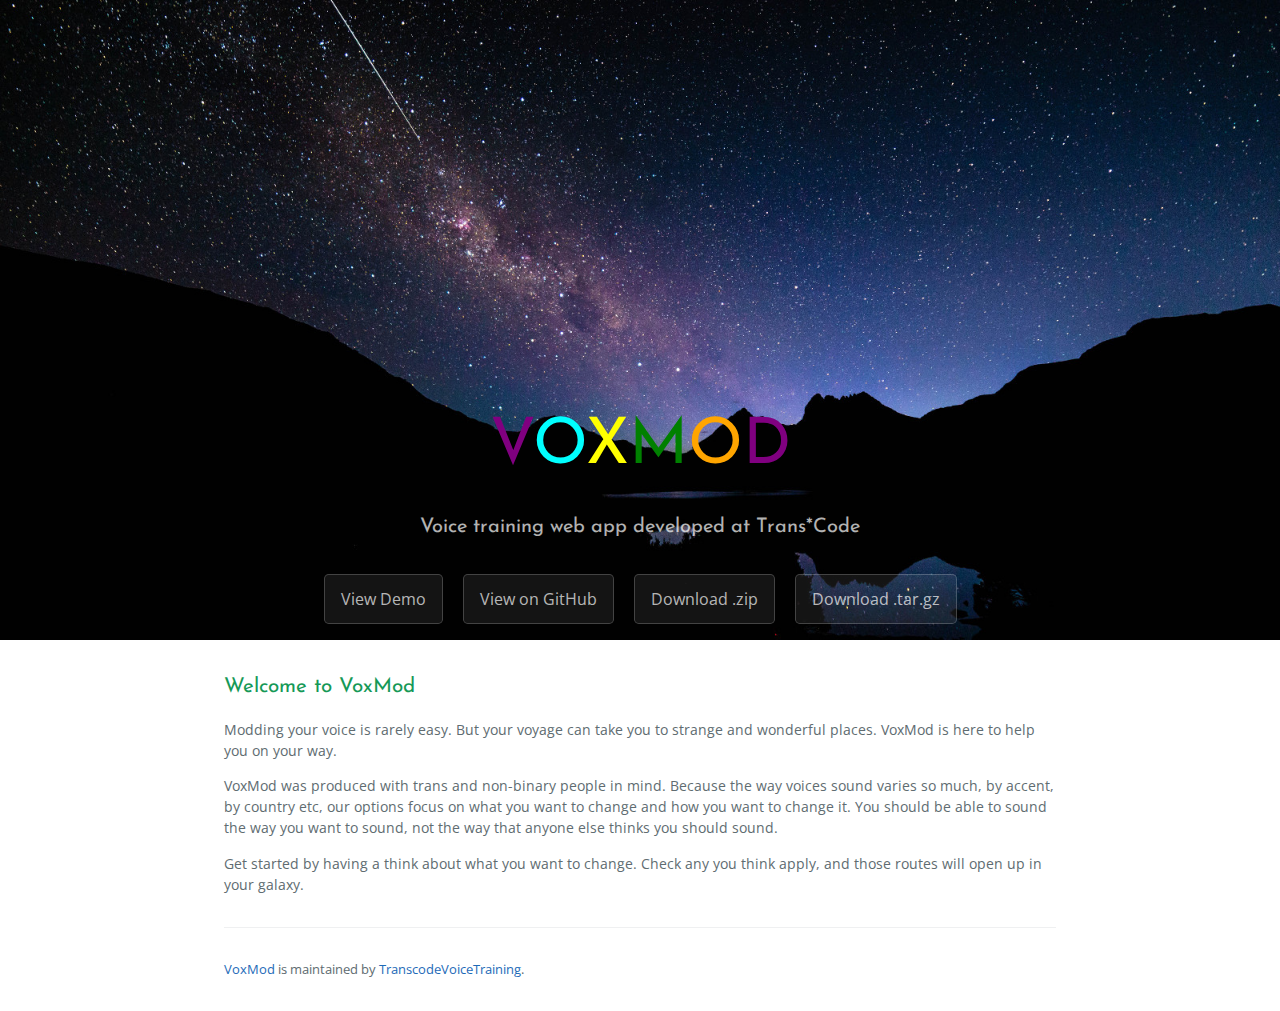
<file: index.html>
<!DOCTYPE html>
<html lang="en-us">
  <head>
    <meta charset="UTF-8">
    <title>VoxMod by Trans*codeVoiceTraining</title>
    <meta name="viewport" content="width=device-width, initial-scale=1">
    <link rel="stylesheet" type="text/css" href="stylesheets/normalize.css" media="screen">
    <link href='https://fonts.googleapis.com/css?family=Open+Sans:400,700' rel='stylesheet' type='text/css'>
    <link href='https://fonts.googleapis.com/css?family=Josefin+Sans&subset=latin,latin-ext' rel='stylesheet' type='text/css'>
    <link rel="stylesheet" type="text/css" href="stylesheets/stylesheet.css" media="screen">
    <link rel="stylesheet" type="text/css" href="stylesheets/github-light.css" media="screen">
    <style>
      h1,h2,h3 {
        color:#ffffff;
        font-family:'Josefin Sans';
        font-weight:normal;
      }
      header[role=banner] {
          background-color:#000000;
          background-image:url(img/header-bg.jpg);
          background-position:center center;
          background-repeat:no-repeat;
          background-size:contain;
          padding-bottom:50%;
          position:relative;
          text-align:center;
      }
      .header-content {
          bottom:0;
          left:0;
          position:absolute;
          right:0;
      }
      p {
          font-size:80%;
      }
      .project-name {
          font-size:400%;
      }
      .site-footer-owner {
        font-size:80%;
        font-weight:normal;
      }
    </style>
  </head>
  <body>
    <header role="banner">
      <div class="header-content">
        <h1 class="project-name"><span style="color:purple !important;">V</span><span style="color:cyan !important;">O</span><span style="color:yellow !important;">X</span><span style="color:green !important;">M</span><span style="color:orange !important;">O</span><span style="color:purple !important;">D</span></h1>
        <h2 class="project-tagline">Voice training web app developed at Trans*Code</h2>
        <a href="https://transcodevoicetraining.github.io/VoxMod/welcome.html" class="btn">View Demo</a>
        <a href="https://github.com/TranscodeVoiceTraining/VoxMod" class="btn">View on GitHub</a>
        <a href="https://github.com/TranscodeVoiceTraining/VoxMod/zipball/master" class="btn">Download .zip</a>
        <a href="https://github.com/TranscodeVoiceTraining/VoxMod/tarball/master" class="btn">Download .tar.gz</a>
      </div>
    </header>

    <section class="main-content">
      <h3>
<a id="welcome-to-github-pages" class="anchor" href="#welcome-to-github-pages" aria-hidden="true"><span aria-hidden="true" class="octicon octicon-link"></span></a>Welcome to VoxMod</h3>
<p>Modding your voice is rarely easy. But your voyage can take you to strange and wonderful places. VoxMod is here to help you on your way.</p>
<p>VoxMod was produced with trans and non-binary people in mind. Because the way voices sound varies so much, by accent, by country etc, our options focus on what you want to change and how you want to change it. You should be able to sound the way you want to sound, not the way that anyone else thinks you should sound. </p>
<p>Get started by having a think about what you want to change. Check any you think apply, and those routes will open up in your galaxy. </p>
      <footer class="site-footer">
        <span class="site-footer-owner"><a href="https://github.com/TranscodeVoiceTraining/VoxMod">VoxMod</a> is maintained by <a href="https://github.com/TranscodeVoiceTraining">TranscodeVoiceTraining</a>.</span>      </footer>

    </section>


  </body>
</html>
</file>
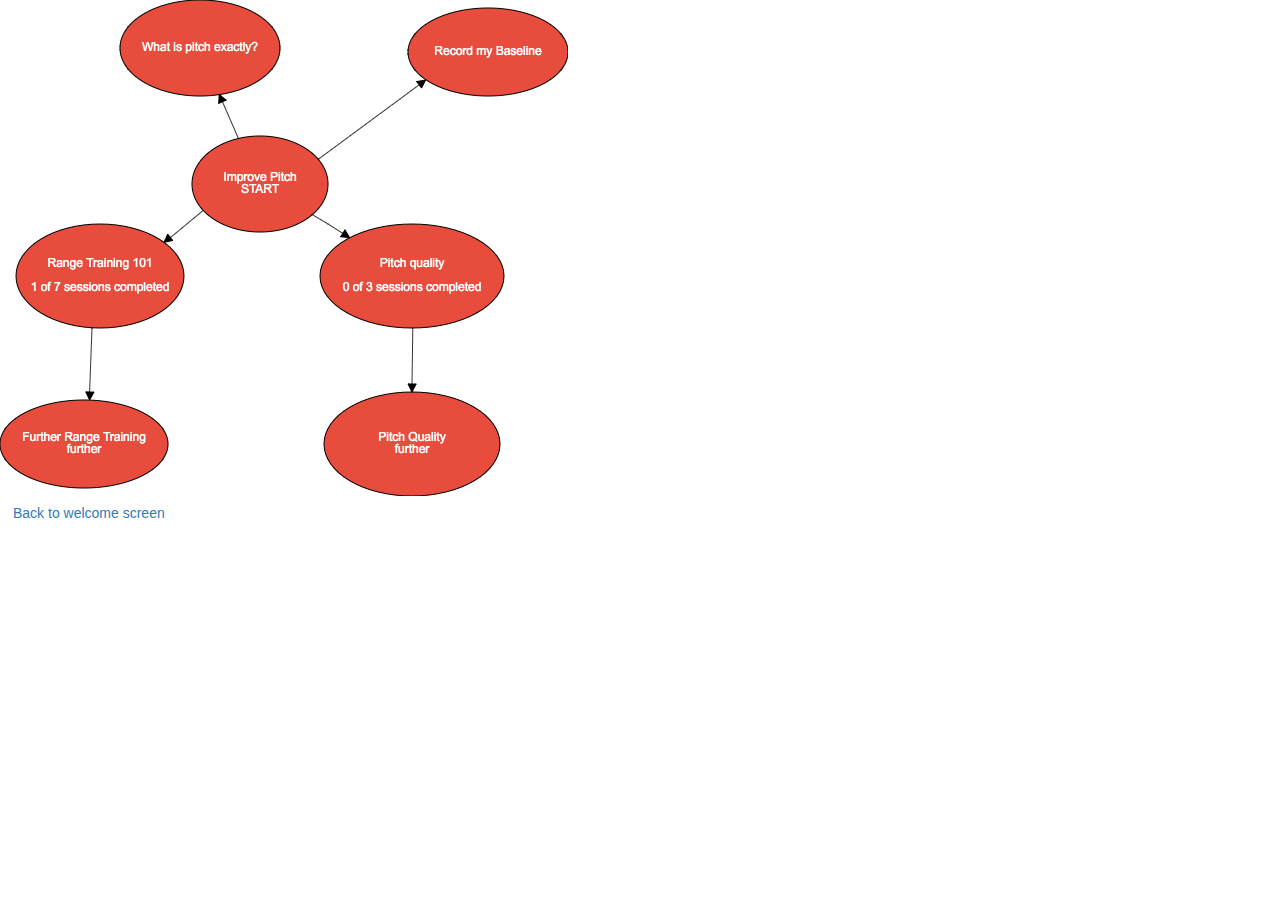
<file: galaxy.html>
<!DOCTYPE html>
<html lang="en">
  <head>
    <meta charset="utf-8">
    <meta http-equiv="X-UA-Compatible" content="IE=edge">
    <meta name="viewport" content="width=device-width, initial-scale=1">
    <!-- The above 3 meta tags *must* come first in the head; any other head content must come *after* these tags -->
    <title>Galaxy</title>

    <!-- Bootstrap -->
    <link href="https://maxcdn.bootstrapcdn.com/bootstrap/3.3.6/css/bootstrap.min.css" rel="stylesheet">

    <!-- HTML5 shim and Respond.js for IE8 support of HTML5 elements and media queries -->
    <!-- WARNING: Respond.js doesn't work if you view the page via file:// -->
    <!--[if lt IE 9]>
      <script src="https://oss.maxcdn.com/html5shiv/3.7.2/html5shiv.min.js"></script>
      <script src="https://oss.maxcdn.com/respond/1.4.2/respond.min.js"></script>
    <![endif]-->
	
	<link href="https://github.com/TranscodeVoiceTraining/VoxMod/blob/master/css/table_styling.css" rel="stylesheet">
  </head>
  <body>
	<a href="recording.html">
		<img src="LearningTree/1.png">
	</a>
	<p><a class="btn btn-secondary" href="welcome.html" role="button">Back to welcome screen</a></p>
    <!-- jQuery (necessary for Bootstrap's JavaScript plugins) -->
    <script src="https://ajax.googleapis.com/ajax/libs/jquery/1.11.3/jquery.min.js"></script>
    <!-- Include all compiled plugins (below), or include individual files as needed -->
    <script src="https://maxcdn.bootstrapcdn.com/bootstrap/3.3.6/js/bootstrap.min.js"></script>
  </body>
</html>
</file>
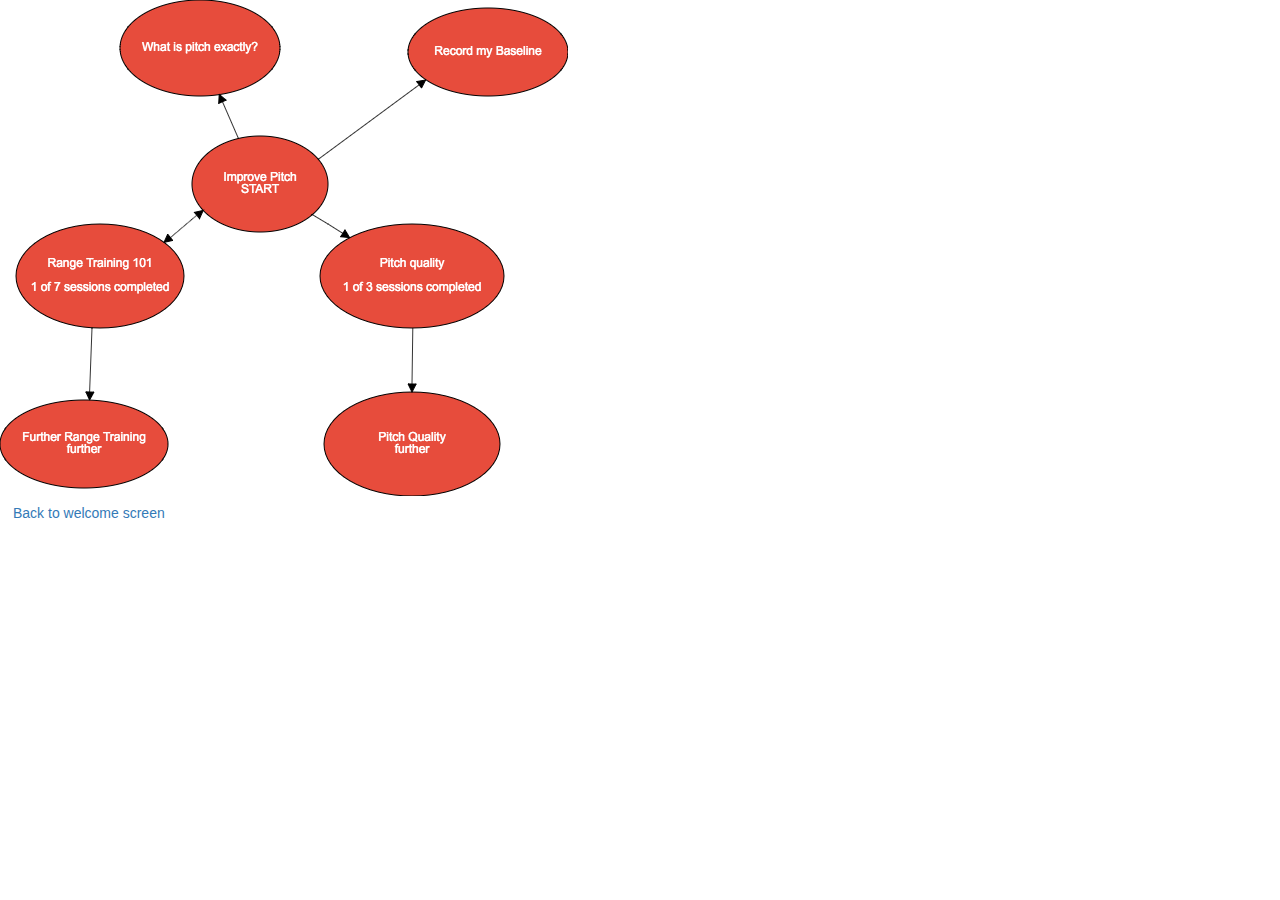
<file: galaxy2.html>
<!DOCTYPE html>
<html lang="en">
  <head>
    <meta charset="utf-8">
    <meta http-equiv="X-UA-Compatible" content="IE=edge">
    <meta name="viewport" content="width=device-width, initial-scale=1">
    <!-- The above 3 meta tags *must* come first in the head; any other head content must come *after* these tags -->
    <title>Galaxy</title>

    <!-- Bootstrap -->
    <link href="https://maxcdn.bootstrapcdn.com/bootstrap/3.3.6/css/bootstrap.min.css" rel="stylesheet">

    <!-- HTML5 shim and Respond.js for IE8 support of HTML5 elements and media queries -->
    <!-- WARNING: Respond.js doesn't work if you view the page via file:// -->
    <!--[if lt IE 9]>
      <script src="https://oss.maxcdn.com/html5shiv/3.7.2/html5shiv.min.js"></script>
      <script src="https://oss.maxcdn.com/respond/1.4.2/respond.min.js"></script>
    <![endif]-->
	
	<link href="https://github.com/TranscodeVoiceTraining/VoxMod/blob/master/css/table_styling.css" rel="stylesheet">
  </head>
  <body>
	<a href="recording.html">
		<img src="LearningTree/2.png">
	</a>
	<p><a class="btn btn-secondary" href="welcome.html" role="button">Back to welcome screen</a></p>
    <!-- jQuery (necessary for Bootstrap's JavaScript plugins) -->
    <script src="https://ajax.googleapis.com/ajax/libs/jquery/1.11.3/jquery.min.js"></script>
    <!-- Include all compiled plugins (below), or include individual files as needed -->
    <script src="https://maxcdn.bootstrapcdn.com/bootstrap/3.3.6/js/bootstrap.min.js"></script>
  </body>
</html>
</file>
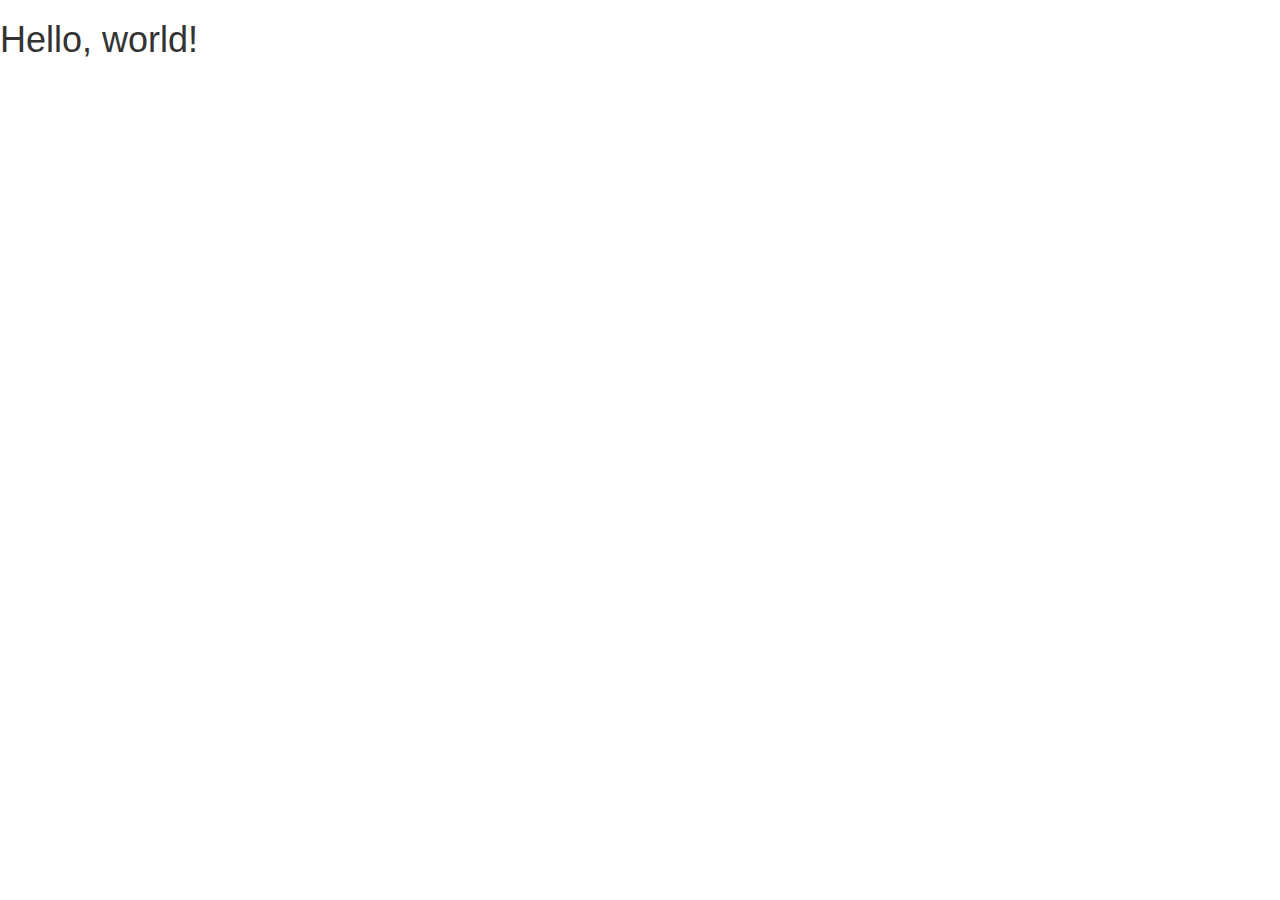
<file: goals.html>
<!DOCTYPE html>
<html lang="en">
  <head>
    <meta charset="utf-8">
    <meta http-equiv="X-UA-Compatible" content="IE=edge">
    <meta name="viewport" content="width=device-width, initial-scale=1">
    <!-- The above 3 meta tags *must* come first in the head; any other head content must come *after* these tags -->
    <title>Goals</title>

    <!-- Bootstrap -->
    <link href="https://maxcdn.bootstrapcdn.com/bootstrap/3.3.6/css/bootstrap.min.css" rel="stylesheet">

    <!-- HTML5 shim and Respond.js for IE8 support of HTML5 elements and media queries -->
    <!-- WARNING: Respond.js doesn't work if you view the page via file:// -->
    <!--[if lt IE 9]>
      <script src="https://oss.maxcdn.com/html5shiv/3.7.2/html5shiv.min.js"></script>
      <script src="https://oss.maxcdn.com/respond/1.4.2/respond.min.js"></script>
    <![endif]-->
  </head>
  <body>
    <h1>Hello, world!</h1>

    <!-- jQuery (necessary for Bootstrap's JavaScript plugins) -->
    <script src="https://ajax.googleapis.com/ajax/libs/jquery/1.11.3/jquery.min.js"></script>
    <!-- Include all compiled plugins (below), or include individual files as needed -->
    <script src="https://maxcdn.bootstrapcdn.com/bootstrap/3.3.6/js/bootstrap.min.js"></script>
  </body>
</html>
</file>
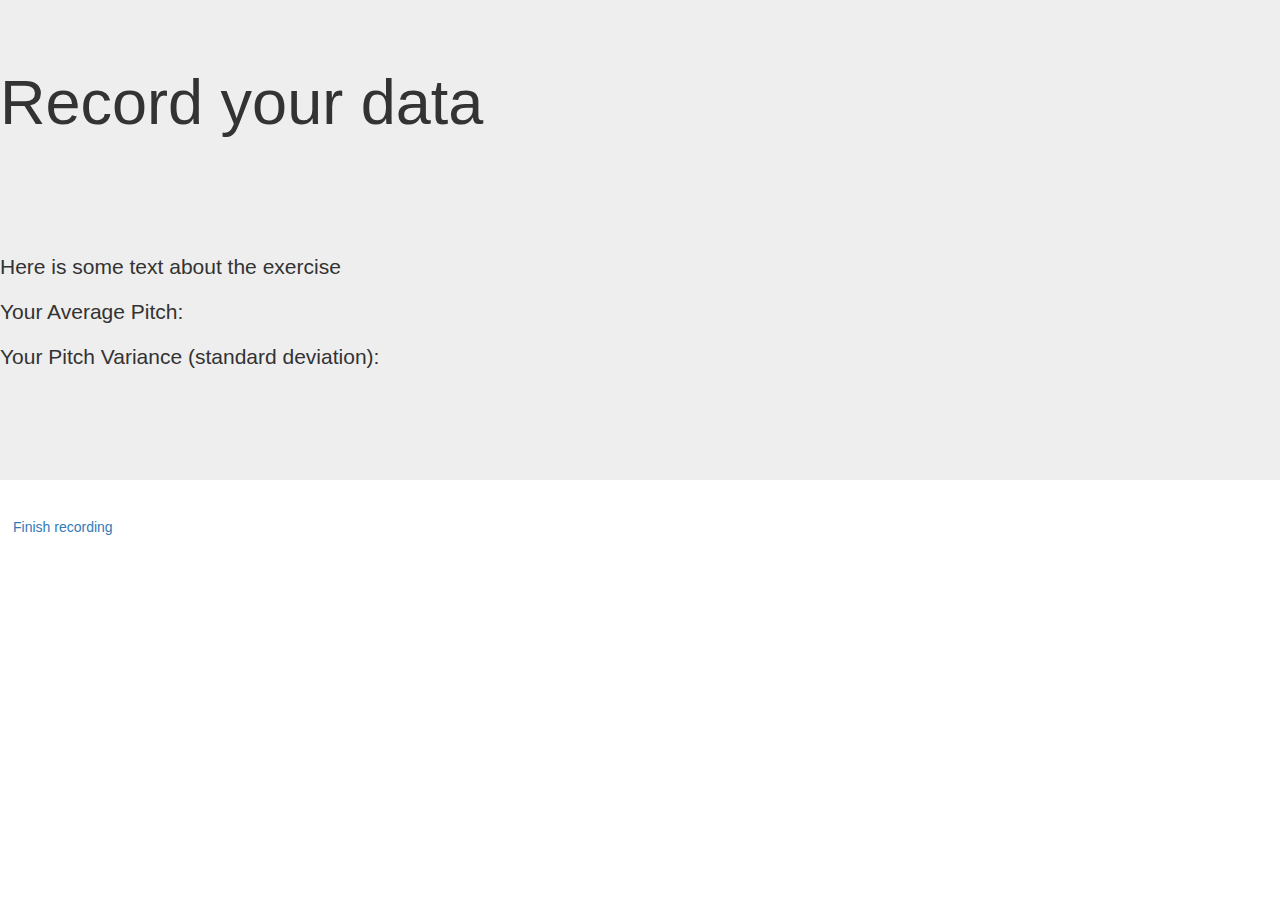
<file: recording.html>
<!DOCTYPE html>
<html lang="en">
  <head>
    <meta charset="utf-8">
    <meta http-equiv="X-UA-Compatible" content="IE=edge">
    <meta name="viewport" content="width=device-width, initial-scale=1">
    <!-- The above 3 meta tags *must* come first in the head; any other head content must come *after* these tags -->
    <title>Recording Page</title>

    <!-- Bootstrap -->
    <link href="https://maxcdn.bootstrapcdn.com/bootstrap/3.3.6/css/bootstrap.min.css" rel="stylesheet">

    <!-- HTML5 shim and Respond.js for IE8 support of HTML5 elements and media queries -->
    <!-- WARNING: Respond.js doesn't work if you view the page via file:// -->
    <!--[if lt IE 9]>
      <script src="https://oss.maxcdn.com/html5shiv/3.7.2/html5shiv.min.js"></script>
      <script src="https://oss.maxcdn.com/respond/1.4.2/respond.min.js"></script>
    <![endif]-->

  </head>
  <body>
    
	<div class="jumbotron">
	
		<h1>Record your data</h1>
		<audio ></audio>
    <div class="wrapper"> 
      <canvas class="visualizer" width="640" height="100"></canvas>
    </div>
    <p><span id="derp">Here is some text about the exercise</span></p>
    <p><span id="currentPitch"></span></p>
    <p>Your Average Pitch: <span id="averagePitch"></span></p>
    <p>Your Pitch Variance (standard deviation): <span id="pitchVariance"></span></p>
		<p>&nbsp; </p>
	</div>
	
	</div>
    <p><a class="btn btn-secondary" href="galaxy.html" role="button">Finish recording</a></p>
	</div>


    <!-- jQuery (necessary for Bootstrap's JavaScript plugins) -->
    <script src="https://ajax.googleapis.com/ajax/libs/jquery/1.11.3/jquery.min.js"></script>
    <!-- Include all compiled plugins (below), or include individual files as needed -->
    <script src="https://maxcdn.bootstrapcdn.com/bootstrap/3.3.6/js/bootstrap.min.js"></script>
    
    <script type="text/javascript" src="pitchfinder.js"></script>
    <script type="text/javascript" src="canvas.js"></script>
  </body>
</html>
</file>
<file: stylesheets/stylesheet.css>
* {
  box-sizing: border-box; }

body {
  padding: 0;
  margin: 0;
  font-family: "Open Sans", "Helvetica Neue", Helvetica, Arial, sans-serif;
  font-size: 16px;
  line-height: 1.5;
  color: #606c71; }

a {
  color: #1e6bb8;
  text-decoration: none; }
  a:hover {
    text-decoration: underline; }

.btn {
  display: inline-block;
  margin-bottom: 1rem;
  color: rgba(255, 255, 255, 0.7);
  background-color: rgba(255, 255, 255, 0.08);
  border-color: rgba(255, 255, 255, 0.2);
  border-style: solid;
  border-width: 1px;
  border-radius: 0.3rem;
  transition: color 0.2s, background-color 0.2s, border-color 0.2s; }
  .btn + .btn {
    margin-left: 1rem; }

.btn:hover {
  color: rgba(255, 255, 255, 0.8);
  text-decoration: none;
  background-color: rgba(255, 255, 255, 0.2);
  border-color: rgba(255, 255, 255, 0.3); }

@media screen and (min-width: 64em) {
  .btn {
    padding: 0.75rem 1rem; } }

@media screen and (min-width: 42em) and (max-width: 64em) {
  .btn {
    padding: 0.6rem 0.9rem;
    font-size: 0.9rem; } }

@media screen and (max-width: 42em) {
  .btn {
    display: block;
    width: 100%;
    padding: 0.75rem;
    font-size: 0.9rem; }
    .btn + .btn {
      margin-top: 1rem;
      margin-left: 0; } }

.page-header {
  color: #fff;
  text-align: center;
  background-color: #159957;
  background-image: linear-gradient(120deg, #155799, #159957); }

@media screen and (min-width: 64em) {
  .page-header {
    padding: 5rem 6rem; } }

@media screen and (min-width: 42em) and (max-width: 64em) {
  .page-header {
    padding: 3rem 4rem; } }

@media screen and (max-width: 42em) {
  .page-header {
    padding: 2rem 1rem; } }

.project-name {
  margin-top: 0;
  margin-bottom: 0.1rem; }

@media screen and (min-width: 64em) {
  .project-name {
    font-size: 3.25rem; } }

@media screen and (min-width: 42em) and (max-width: 64em) {
  .project-name {
    font-size: 2.25rem; } }

@media screen and (max-width: 42em) {
  .project-name {
    font-size: 1.75rem; } }

.project-tagline {
  margin-bottom: 2rem;
  font-weight: normal;
  opacity: 0.7; }

@media screen and (min-width: 64em) {
  .project-tagline {
    font-size: 1.25rem; } }

@media screen and (min-width: 42em) and (max-width: 64em) {
  .project-tagline {
    font-size: 1.15rem; } }

@media screen and (max-width: 42em) {
  .project-tagline {
    font-size: 1rem; } }

.main-content :first-child {
  margin-top: 0; }
.main-content img {
  max-width: 100%; }
.main-content h1, .main-content h2, .main-content h3, .main-content h4, .main-content h5, .main-content h6 {
  margin-top: 2rem;
  margin-bottom: 1rem;
  font-weight: normal;
  color: #159957; }
.main-content p {
  margin-bottom: 1em; }
.main-content code {
  padding: 2px 4px;
  font-family: Consolas, "Liberation Mono", Menlo, Courier, monospace;
  font-size: 0.9rem;
  color: #383e41;
  background-color: #f3f6fa;
  border-radius: 0.3rem; }
.main-content pre {
  padding: 0.8rem;
  margin-top: 0;
  margin-bottom: 1rem;
  font: 1rem Consolas, "Liberation Mono", Menlo, Courier, monospace;
  color: #567482;
  word-wrap: normal;
  background-color: #f3f6fa;
  border: solid 1px #dce6f0;
  border-radius: 0.3rem; }
  .main-content pre > code {
    padding: 0;
    margin: 0;
    font-size: 0.9rem;
    color: #567482;
    word-break: normal;
    white-space: pre;
    background: transparent;
    border: 0; }
.main-content .highlight {
  margin-bottom: 1rem; }
  .main-content .highlight pre {
    margin-bottom: 0;
    word-break: normal; }
.main-content .highlight pre, .main-content pre {
  padding: 0.8rem;
  overflow: auto;
  font-size: 0.9rem;
  line-height: 1.45;
  border-radius: 0.3rem; }
.main-content pre code, .main-content pre tt {
  display: inline;
  max-width: initial;
  padding: 0;
  margin: 0;
  overflow: initial;
  line-height: inherit;
  word-wrap: normal;
  background-color: transparent;
  border: 0; }
  .main-content pre code:before, .main-content pre code:after, .main-content pre tt:before, .main-content pre tt:after {
    content: normal; }
.main-content ul, .main-content ol {
  margin-top: 0; }
.main-content blockquote {
  padding: 0 1rem;
  margin-left: 0;
  color: #819198;
  border-left: 0.3rem solid #dce6f0; }
  .main-content blockquote > :first-child {
    margin-top: 0; }
  .main-content blockquote > :last-child {
    margin-bottom: 0; }
.main-content table {
  display: block;
  width: 100%;
  overflow: auto;
  word-break: normal;
  word-break: keep-all; }
  .main-content table th {
    font-weight: bold; }
  .main-content table th, .main-content table td {
    padding: 0.5rem 1rem;
    border: 1px solid #e9ebec; }
.main-content dl {
  padding: 0; }
  .main-content dl dt {
    padding: 0;
    margin-top: 1rem;
    font-size: 1rem;
    font-weight: bold; }
  .main-content dl dd {
    padding: 0;
    margin-bottom: 1rem; }
.main-content hr {
  height: 2px;
  padding: 0;
  margin: 1rem 0;
  background-color: #eff0f1;
  border: 0; }

@media screen and (min-width: 64em) {
  .main-content {
    max-width: 64rem;
    padding: 2rem 6rem;
    margin: 0 auto;
    font-size: 1.1rem; } }

@media screen and (min-width: 42em) and (max-width: 64em) {
  .main-content {
    padding: 2rem 4rem;
    font-size: 1.1rem; } }

@media screen and (max-width: 42em) {
  .main-content {
    padding: 2rem 1rem;
    font-size: 1rem; } }

.site-footer {
  padding-top: 2rem;
  margin-top: 2rem;
  border-top: solid 1px #eff0f1; }

.site-footer-owner {
  display: block;
  font-weight: bold; }

.site-footer-credits {
  color: #819198; }

@media screen and (min-width: 64em) {
  .site-footer {
    font-size: 1rem; } }

@media screen and (min-width: 42em) and (max-width: 64em) {
  .site-footer {
    font-size: 1rem; } }

@media screen and (max-width: 42em) {
  .site-footer {
    font-size: 0.9rem; } }
</file>
<file: stylesheets/github-light.css>
/*
The MIT License (MIT)

Copyright (c) 2015 GitHub, Inc.

Permission is hereby granted, free of charge, to any person obtaining a copy
of this software and associated documentation files (the "Software"), to deal
in the Software without restriction, including without limitation the rights
to use, copy, modify, merge, publish, distribute, sublicense, and/or sell
copies of the Software, and to permit persons to whom the Software is
furnished to do so, subject to the following conditions:

The above copyright notice and this permission notice shall be included in all
copies or substantial portions of the Software.

THE SOFTWARE IS PROVIDED "AS IS", WITHOUT WARRANTY OF ANY KIND, EXPRESS OR
IMPLIED, INCLUDING BUT NOT LIMITED TO THE WARRANTIES OF MERCHANTABILITY,
FITNESS FOR A PARTICULAR PURPOSE AND NONINFRINGEMENT. IN NO EVENT SHALL THE
AUTHORS OR COPYRIGHT HOLDERS BE LIABLE FOR ANY CLAIM, DAMAGES OR OTHER
LIABILITY, WHETHER IN AN ACTION OF CONTRACT, TORT OR OTHERWISE, ARISING FROM,
OUT OF OR IN CONNECTION WITH THE SOFTWARE OR THE USE OR OTHER DEALINGS IN THE
SOFTWARE.

*/

.pl-c /* comment */ {
  color: #969896;
}

.pl-c1      /* constant, markup.raw, meta.diff.header, meta.module-reference, meta.property-name, support, support.constant, support.variable, variable.other.constant */,
.pl-s .pl-v /* string variable */ {
  color: #0086b3;
}

.pl-e  /* entity */,
.pl-en /* entity.name */ {
  color: #795da3;
}

.pl-s .pl-s1 /* string source */,
.pl-smi      /* storage.modifier.import, storage.modifier.package, storage.type.java, variable.other, variable.parameter.function */ {
  color: #333;
}

.pl-ent /* entity.name.tag */ {
  color: #63a35c;
}

.pl-k /* keyword, storage, storage.type */ {
  color: #a71d5d;
}

.pl-pds              /* punctuation.definition.string, string.regexp.character-class */,
.pl-s                /* string */,
.pl-s .pl-pse .pl-s1 /* string punctuation.section.embedded source */,
.pl-sr               /* string.regexp */,
.pl-sr .pl-cce       /* string.regexp constant.character.escape */,
.pl-sr .pl-sra       /* string.regexp string.regexp.arbitrary-repitition */,
.pl-sr .pl-sre       /* string.regexp source.ruby.embedded */ {
  color: #183691;
}

.pl-v /* variable */ {
  color: #ed6a43;
}

.pl-id /* invalid.deprecated */ {
  color: #b52a1d;
}

.pl-ii /* invalid.illegal */ {
  background-color: #b52a1d;
  color: #f8f8f8;
}

.pl-sr .pl-cce /* string.regexp constant.character.escape */ {
  color: #63a35c;
  font-weight: bold;
}

.pl-ml /* markup.list */ {
  color: #693a17;
}

.pl-mh        /* markup.heading */,
.pl-mh .pl-en /* markup.heading entity.name */,
.pl-ms        /* meta.separator */ {
  color: #1d3e81;
  font-weight: bold;
}

.pl-mq /* markup.quote */ {
  color: #008080;
}

.pl-mi /* markup.italic */ {
  color: #333;
  font-style: italic;
}

.pl-mb /* markup.bold */ {
  color: #333;
  font-weight: bold;
}

.pl-md /* markup.deleted, meta.diff.header.from-file */ {
  background-color: #ffecec;
  color: #bd2c00;
}

.pl-mi1 /* markup.inserted, meta.diff.header.to-file */ {
  background-color: #eaffea;
  color: #55a532;
}

.pl-mdr /* meta.diff.range */ {
  color: #795da3;
  font-weight: bold;
}

.pl-mo /* meta.output */ {
  color: #1d3e81;
}
</file>
